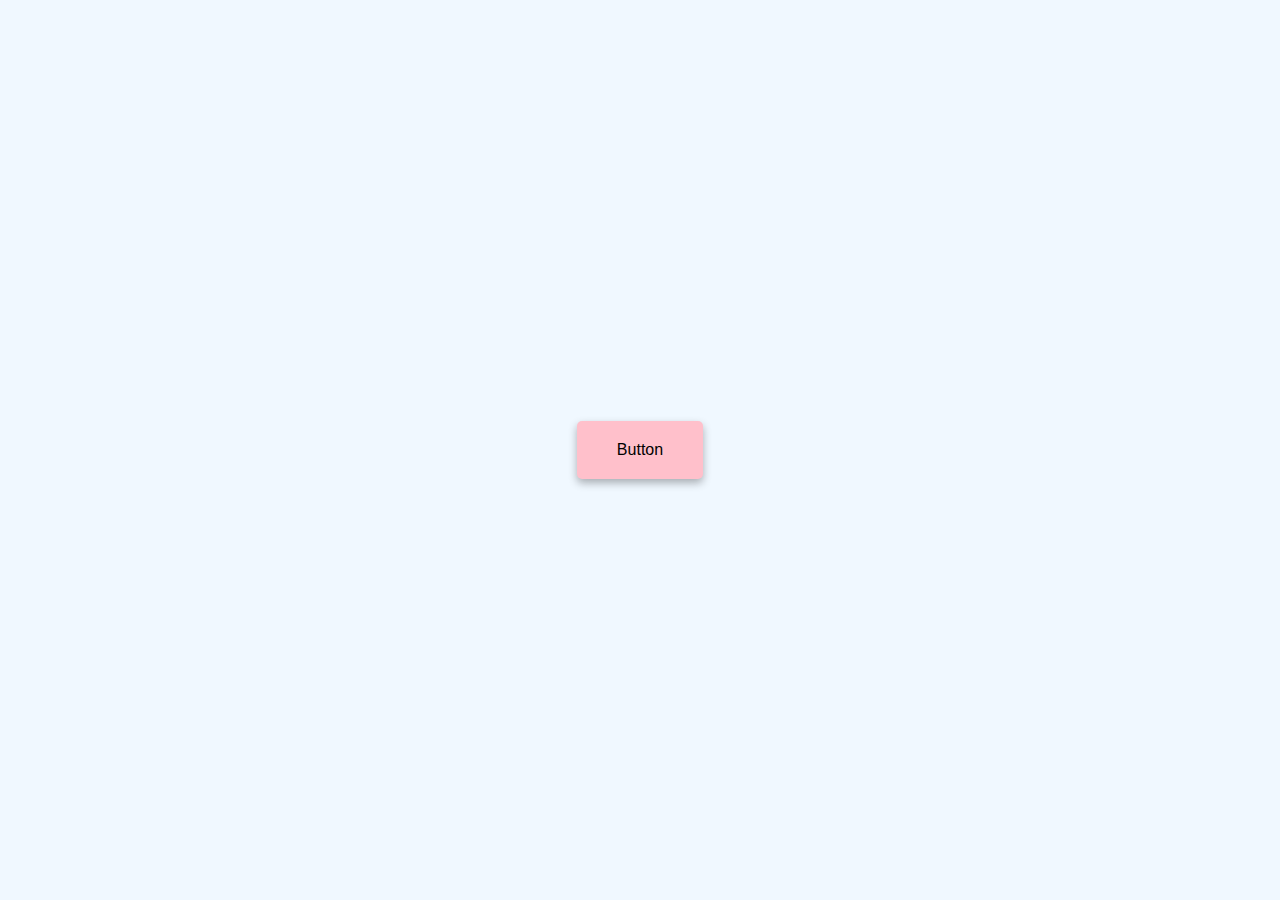
<file: Button Ripple Effect/index.html>
<!DOCTYPE html>
<html lang="en">
<head>
  <meta charset="UTF-8">
  <meta name="viewport" content="width=device-width, initial-scale=1.0">
  <title>Button Ripple Effect</title>
  <link rel="stylesheet" href="./style.css">
</head>
<body>
  <a href="#" class="btn"><span>Button</span></a>
  <script src="./index.js"></script>
</body>
</html>
</file>
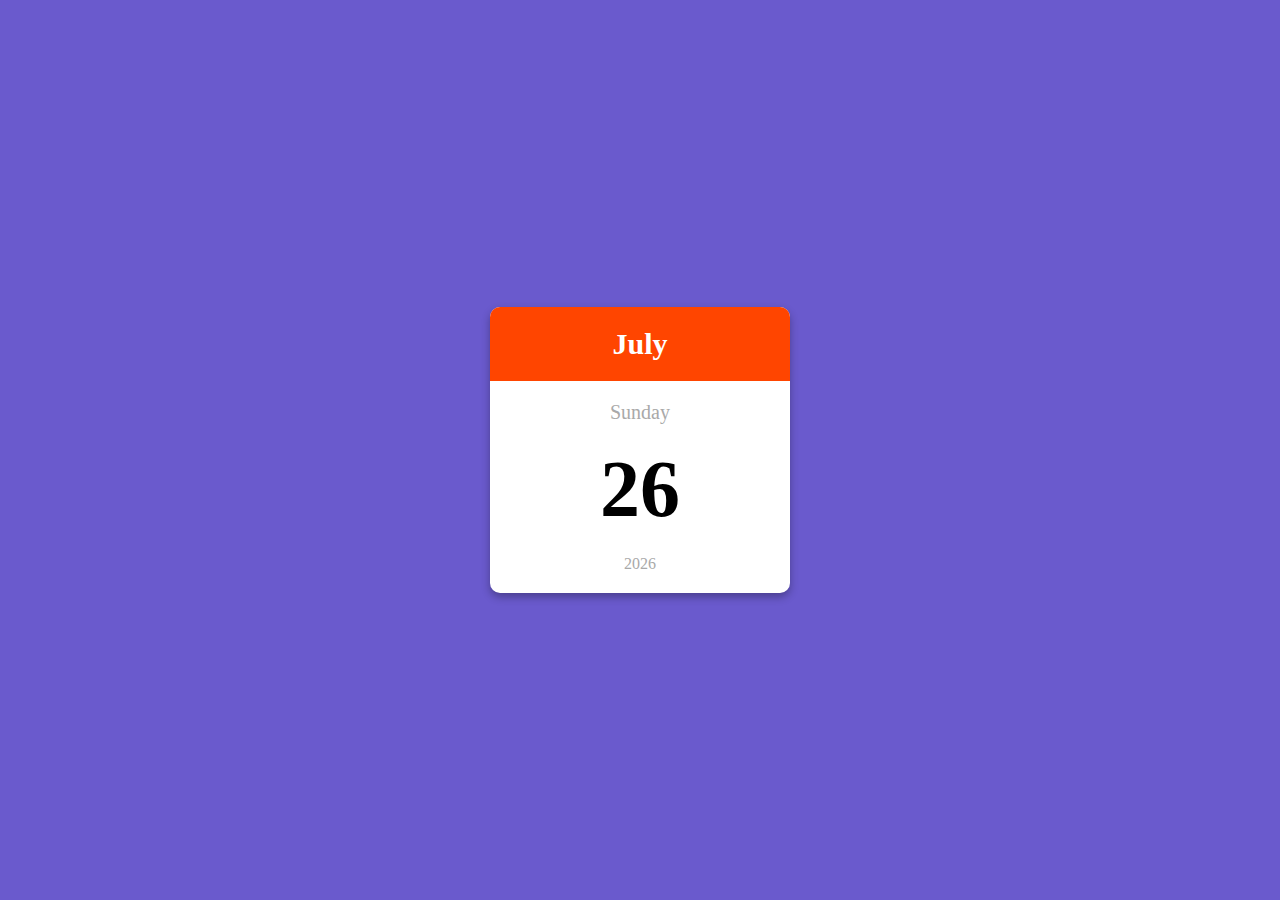
<file: MiniCalendar/index.html>
<!DOCTYPE html>
<html lang="en">
<head>
  <meta charset="UTF-8">
  <meta name="viewport" content="width=device-width, initial-scale=1.0">
  <title>Mini Calendar</title>
  <link rel="stylesheet" href="./style.css">
</head>
<body>
  <div class="calendar-container">
    <p class="month-name" id="month-name">
      
    </p>
    <p class="day-name" id="day-name"></p>
    <p class="day-number" id="day-number"></p>
    <p class="year" id="year"></p>
  </div>
  <script src="./index.js"></script>
</body>
</html>
</file>
<file: Button Ripple Effect/style.css>
body {
  margin: 0;
  display: flex;
  justify-content: center;
  height: 100vh;
  align-items: center;
  background-color: aliceblue;
  font-family: sans-serif;
}

.btn {
  background-color: pink;
  padding: 20px 40px;
  border-radius: 5px;
  box-shadow: 0 4px 8px rgba(0, 0, 0, 0.3);
  text-decoration: none;
  color: black;
  position: relative;
  overflow: hidden;
}

.btn span {
  position: relative;
  z-index: 1;
}

.btn::before {
  content: "";
  position: absolute;
  background-color: orangered;
  width: 0px;
  height: 0px;
  left: var(--xPos);;
  top: var(--yPos);
  transform: translate(-50%, -50%);
  border-radius: 50%;
  transition: width 0.5s, height 0.5s;
}

.btn:hover::before {
  width: 300px;
  height: 300px;
}
</file>
<file: MiniCalendar/style.css>
body{
  margin: 0;
  display: flex;
  justify-content: center;
  height: 100vh;
  align-items: center;
  font-family: cursive;
  background-color: slateblue;
}

.calendar-container{
  background-color: white;
  width: 300px;
  text-align: center;
  border-radius: 10px;
  box-shadow: 0 4px 8px rgba(0, 0, 0, 0.3);
  overflow: hidden;
}

.month-name{
  margin: 0;
  background-color: orangered;
  color: white;
  padding: 20px;
  font-size: 30px;
  font-weight: bold;
}

.day-name{
  font-size: 20px;
  color:darkgray;
}

.day-number{
font-size: 80px;
margin:0;
font-weight: bold;
}

.year{
margin: 20px 0;
color: darkgray;
font-weight: 500px;
}
</file>
